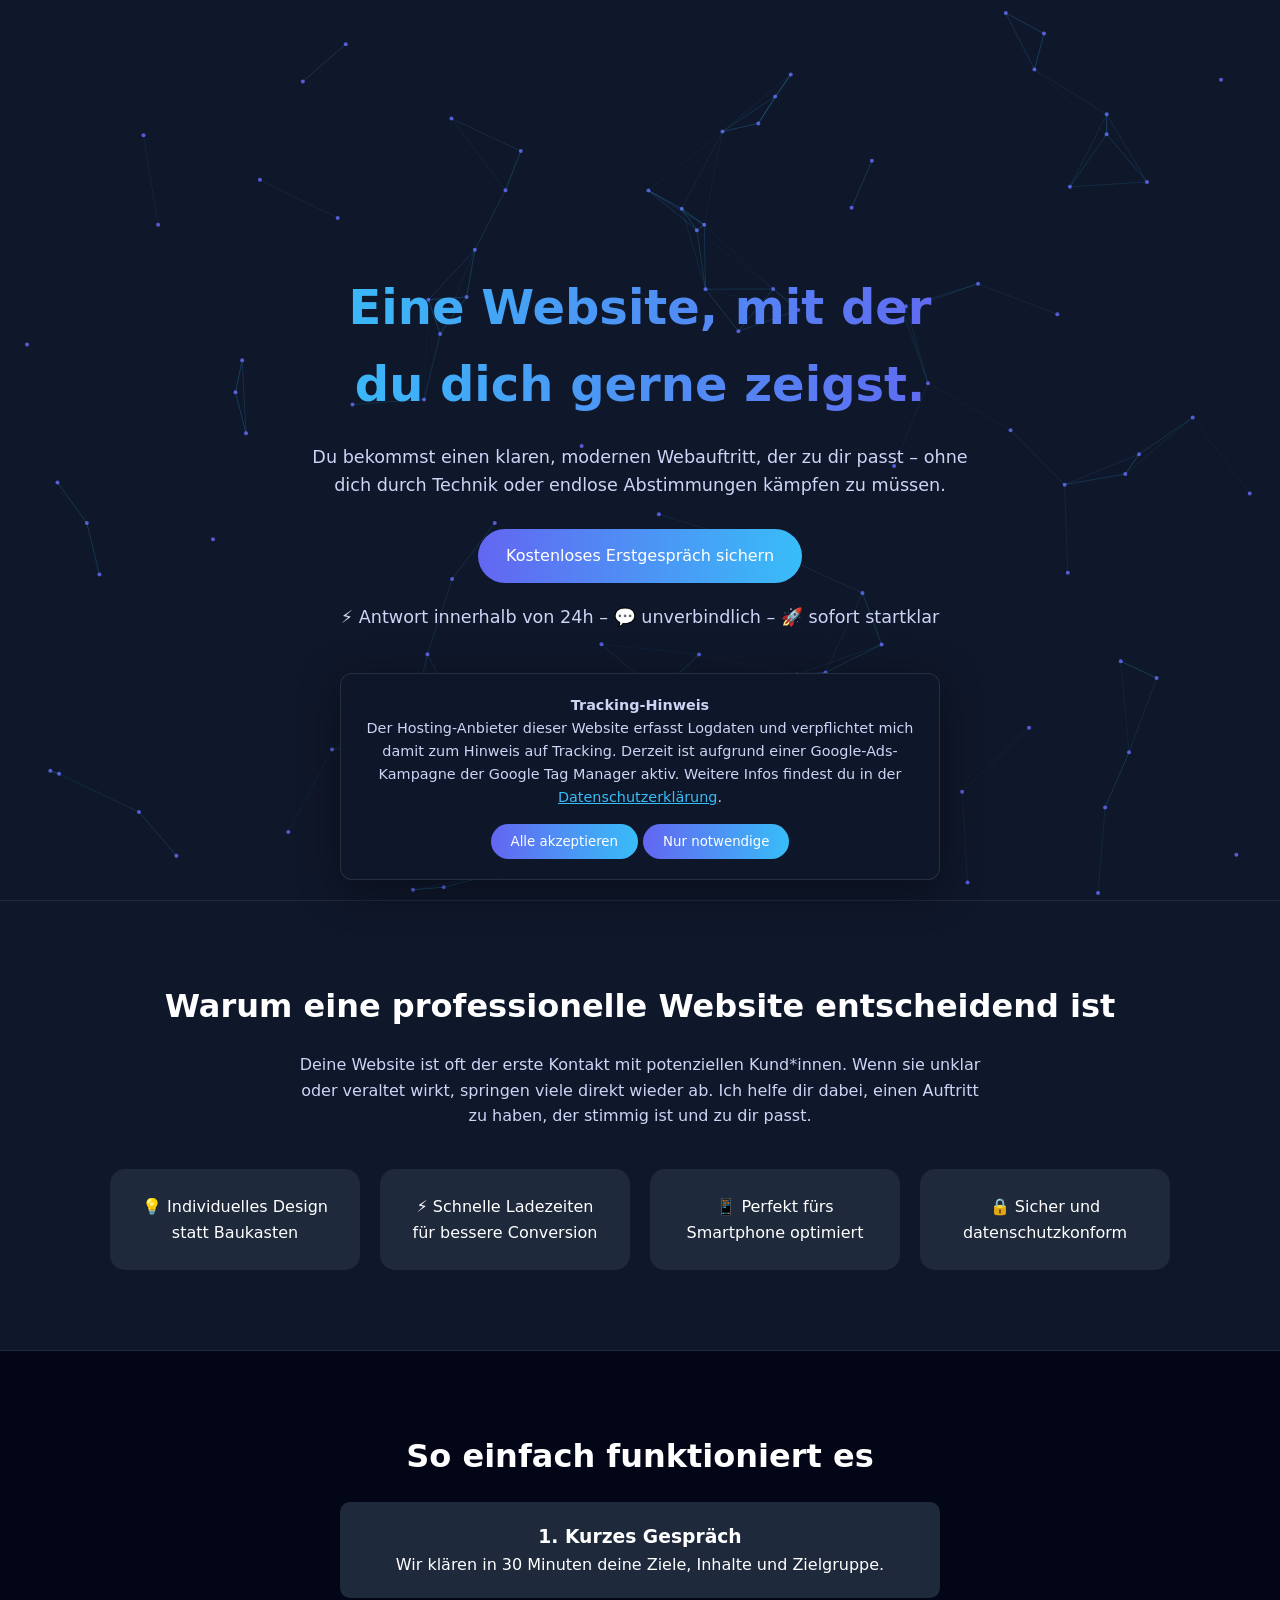
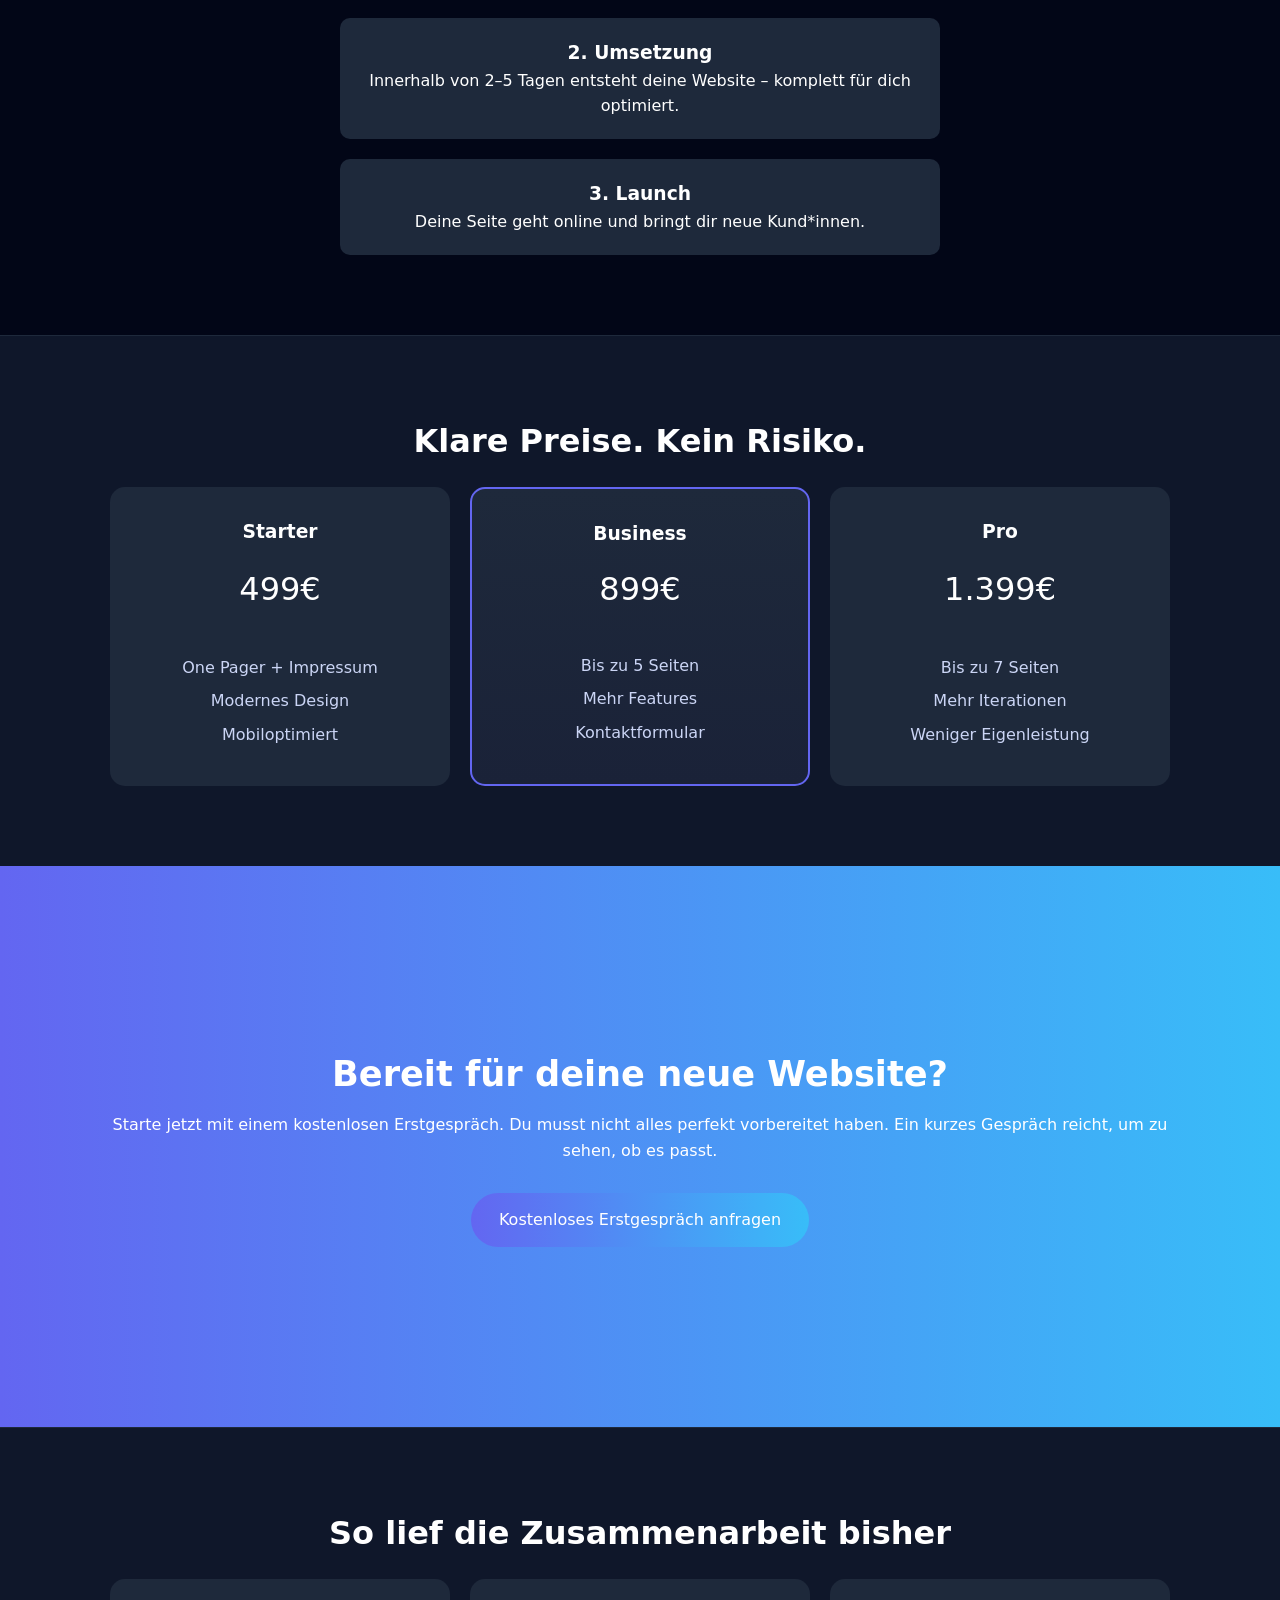
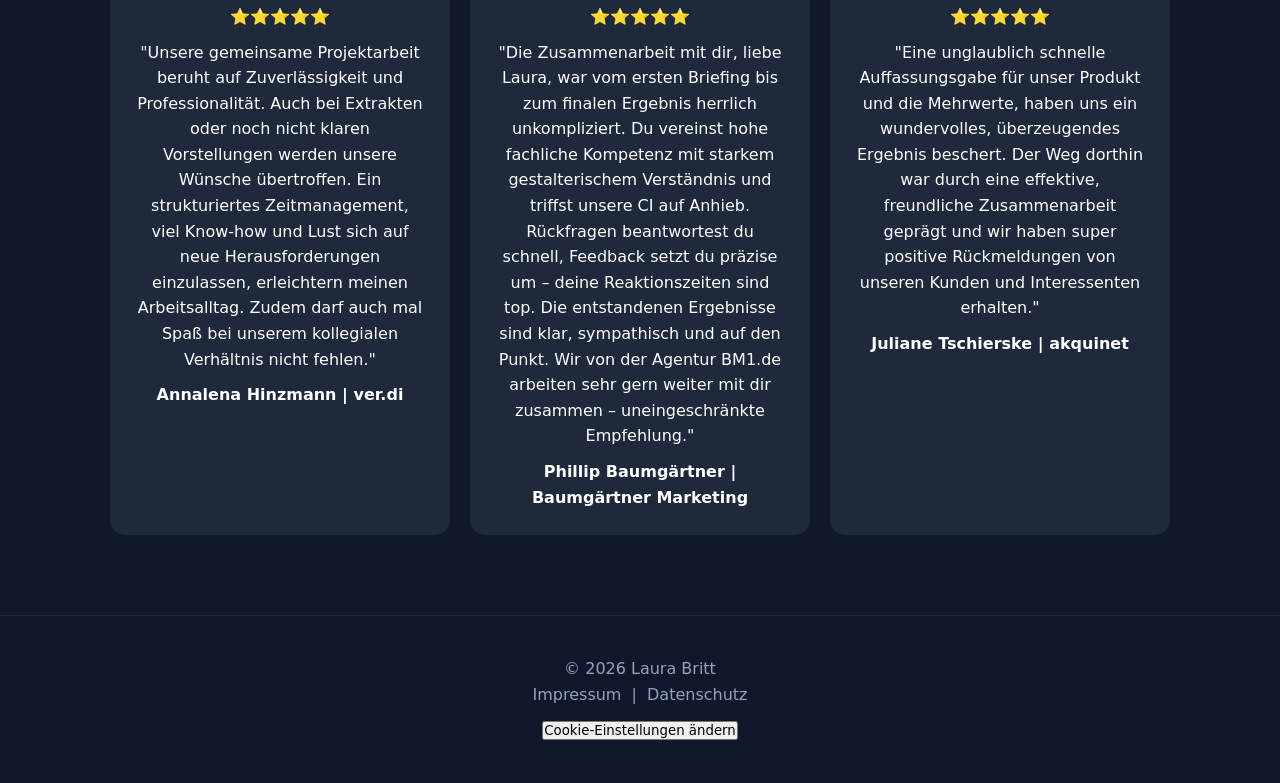
<file: index.html>
<!DOCTYPE html>
<html lang="de">
<head>
<meta charset="UTF-8">
<meta name="viewport" content="width=device-width, initial-scale=1.0">
<title>Schnelle & Günstige Websites</title>

<link rel="stylesheet" href="style.css">
</head>

<body>

<!-- HERO -->
<section class="hero">
    <canvas id="network"></canvas>

    <div class="container hero-content">
        <h1>Eine Website, mit der du dich gerne zeigst.</h1>
        <p>
            Du bekommst einen klaren, modernen Webauftritt, der zu dir passt –
            ohne dich durch Technik oder endlose Abstimmungen kämpfen zu müssen.
        </p>
        <a href="#kontakt" class="btn">Kostenloses Erstgespräch sichern</a>
    <p class="trust">
        ⚡ Antwort innerhalb von 24h – 💬 unverbindlich – 🚀 sofort startklar
    </p>
    </div>
</section>

<!-- BENEFITS -->
<section class="section">
    <div class="container">
        <h2>Warum eine professionelle Website entscheidend ist</h2>
        <p class="section-text">
            Deine Website ist oft der erste Kontakt mit potenziellen Kund*innen.
            Wenn sie unklar oder veraltet wirkt, springen viele direkt wieder ab.
            Ich helfe dir dabei, einen Auftritt zu haben, der stimmig ist und zu dir passt.
        </p>

        <div class="grid grid-4">
            <div class="card">💡 Individuelles Design statt Baukasten</div>
            <div class="card">⚡ Schnelle Ladezeiten für bessere Conversion</div>
            <div class="card">📱 Perfekt fürs Smartphone optimiert</div>
            <div class="card">🔒 Sicher und datenschutzkonform</div>
        </div>
    </div>
</section>

<!-- PROCESS -->
<section class="section dark">
    <div class="container">
        <h2>So einfach funktioniert es</h2>

        <div class="steps">
            <div class="step">
                <h3>1. Kurzes Gespräch</h3>
                <p>Wir klären in 30 Minuten deine Ziele, Inhalte und Zielgruppe.</p>
            </div>

            <div class="step">
                <h3>2. Umsetzung</h3>
                <p>Innerhalb von 2–5 Tagen entsteht deine Website – komplett für dich optimiert.</p>
            </div>

            <div class="step">
                <h3>3. Launch</h3>
                <p>Deine Seite geht online und bringt dir neue Kund*innen.</p>
            </div>
        </div>
    </div>
</section>

<!-- PRICING -->
<section class="section">
    <div class="container">
        <h2>Klare Preise. Kein Risiko.</h2>

        <div class="pricing">
            <div class="price-box">
                <h3>Starter</h3>
                <p class="price">499€</p>
                <ul>
                    <li>One Pager + Impressum</li>
                    <li>Modernes Design</li>
                    <li>Mobiloptimiert</li>
                </ul>
            </div>

            <div class="price-box highlight">
                <h3>Business</h3>
                <p class="price">899€</p>
                <ul>
                    <li>Bis zu 5 Seiten</li>
                    <li>Mehr Features</li>
                    <li>Kontaktformular</li>
                </ul>
            </div>

            <div class="price-box">
                <h3>Pro</h3>
                <p class="price">1.399€</p>
                <ul>
                    <li>Bis zu 7 Seiten</li>
                    <li>Mehr Iterationen</li>
                    <li>Weniger Eigenleistung</li>
                </ul>
            </div>
        </div>
    </div>
</section>

<!-- CTA -->
<section class="cta" id="kontakt">
    <div class="container">
        <h2>Bereit für deine neue Website?</h2>
        <p>Starte jetzt mit einem kostenlosen Erstgespräch. Du musst nicht alles perfekt vorbereitet haben. Ein kurzes Gespräch reicht, um zu sehen, ob es passt.</p>
        <a href="mailto:info@laurabritt.de" class="btn">Kostenloses Erstgespräch anfragen</a>
    </div>
</section>

<section class="section">
    <div class="container">
        <h2>So lief die Zusammenarbeit bisher</h2>

        <div class="grid">
            <div class="card">
                ⭐⭐⭐⭐⭐
                <div class="spacer-10"></div>
                <p>"Unsere gemeinsame Projektarbeit beruht auf Zuverlässigkeit und Professionalität. Auch bei Extrakten oder noch nicht klaren Vorstellungen werden unsere Wünsche übertroffen. Ein strukturiertes Zeitmanagement, viel Know-how und Lust sich auf neue Herausforderungen einzulassen, erleichtern meinen Arbeitsalltag. Zudem darf auch mal Spaß bei unserem kollegialen Verhältnis nicht fehlen."</p>
                <div class="spacer-10"></div>
                <b>Annalena Hinzmann | ver.di</b>
            </div>

            <div class="card">
                ⭐⭐⭐⭐⭐
                <div class="spacer-10"></div>
                <p>"Die Zusammenarbeit mit dir, liebe Laura, war vom ersten Briefing bis zum finalen Ergebnis herrlich unkompliziert. Du vereinst hohe fachliche Kompetenz mit starkem gestalterischem Verständnis und triffst unsere CI auf Anhieb. Rückfragen beantwortest du schnell, Feedback setzt du präzise um – deine Reaktionszeiten sind top. Die entstandenen Ergebnisse sind klar, sympathisch und auf den Punkt. Wir von der Agentur BM1.de arbeiten sehr gern weiter mit dir zusammen – uneingeschränkte Empfehlung."</p>
                <div class="spacer-10"></div>
                <b>Phillip Baumgärtner | Baumgärtner Marketing</b>
            </div>

            <div class="card">
                ⭐⭐⭐⭐⭐
                <div class="spacer-10"></div>
                <p>"Eine unglaublich schnelle Auffassungsgabe für unser Produkt und die Mehrwerte, haben uns ein wundervolles, überzeugendes Ergebnis beschert. Der Weg dorthin war durch eine effektive, freundliche Zusammenarbeit geprägt und wir haben super positive Rückmeldungen von unseren Kunden und Interessenten erhalten."</p>
                <div class="spacer-10"></div>
                <b>Juliane Tschierske | akquinet</b>
            </div>
        </div>
    </div>
</section>

<footer>
    <p>© 2026 Laura Britt</p>

    <p>
        <a href="/impressum">Impressum</a> |
        <a href="/datenschutz">Datenschutz</a>
    </p>
    <div class="spacer-10"></div>
    <button onclick="resetConsent()">Cookie-Einstellungen ändern</button>
</footer>

<div id="tracking-banner" class="tracking-banner">
    <div class="tracking-content">
        <p>
            <strong>Tracking-Hinweis</strong><br>
            Der Hosting-Anbieter dieser Website erfasst Logdaten und verpflichtet mich damit zum Hinweis auf Tracking. Derzeit ist aufgrund einer Google-Ads-Kampagne der Google Tag Manager aktiv.
            Weitere Infos findest du in der <a href="datenschutz">Datenschutzerklärung</a>.
        </p>
        <button onclick="acceptAll()">Alle akzeptieren</button>
        <button onclick="acceptEssential()">Nur notwendige</button>
    </div>
</div>

<script src="script.js"></script>
</body>
</html>
</file>
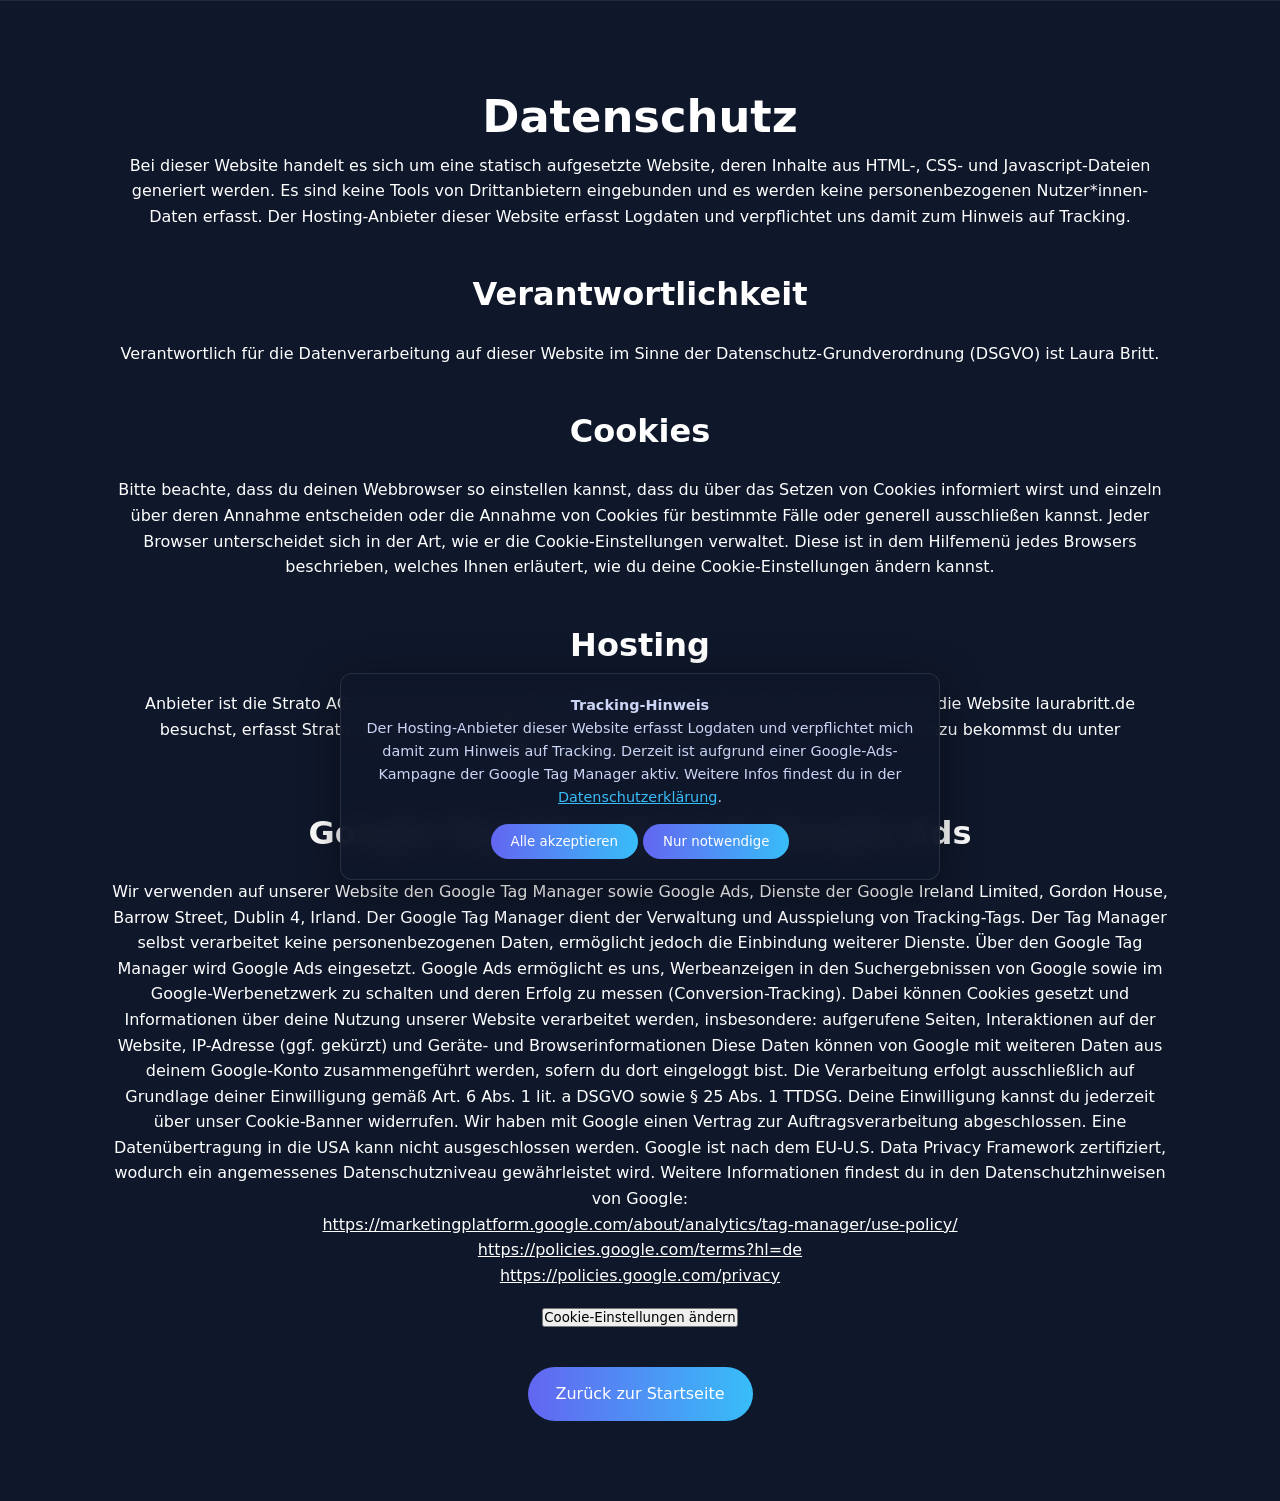
<file: datenschutz/index.html>
<!DOCTYPE html>
<html lang="de">
<head>
<meta charset="UTF-8">
<meta name="viewport" content="width=device-width, initial-scale=1.0">
<title>Datenschutz</title>
<link rel="stylesheet" href="/style.css">
</head>

<body>

<section class="section">
    <div class="container">
        <h1>Datenschutz</h1>
        <p>
            Bei dieser Website handelt es sich um eine statisch aufgesetzte Website, deren Inhalte aus HTML-, CSS- und Javascript-Dateien generiert werden. Es sind keine Tools von Drittanbietern eingebunden und es werden keine personenbezogenen Nutzer*innen-Daten erfasst. Der Hosting-Anbieter dieser Website erfasst Logdaten und verpflichtet uns damit zum Hinweis auf Tracking.
        </p>
        <div class="spacer-40"></div>
        <h2>Verantwortlichkeit</h2>
        <p>
            Verantwortlich für die Datenverarbeitung auf dieser Website im Sinne der Datenschutz-Grundverordnung (DSGVO) ist Laura Britt.
        </p>
        <div class="spacer-40"></div>
        <h2>Cookies</h2>
        <p>
            Bitte beachte, dass du deinen Webbrowser so einstellen kannst, dass du über das Setzen von Cookies informiert wirst und einzeln über deren Annahme entscheiden oder die Annahme von Cookies für bestimmte Fälle oder generell ausschließen kannst. Jeder Browser unterscheidet sich in der Art, wie er die Cookie-Einstellungen verwaltet. Diese ist in dem Hilfemenü jedes Browsers beschrieben, welches Ihnen erläutert, wie du deine Cookie-Einstellungen ändern kannst.
        </p>
        <div class="spacer-40"></div>
        <h2>Hosting</h2>
        <p>
            Anbieter ist die Strato AG, Otto-Ostrowski-Straße 7, 10249 Berlin (nachfolgend „Strato“). Wenn du die Website laurabritt.de besuchst, erfasst Strato verschiedene Logfiles inklusive Ihrer IP-Adressen. Mehr Informationen dazu bekommst du unter
            <a href="https://www.strato.de/datenschutz/" target="_blank">https://www.strato.de/datenschutz/</a>.
        </p>
        <div class="spacer-40"></div>
        <h2>Google Tag Manager und Google Ads</h2>
        <p>
            Wir verwenden auf unserer Website den Google Tag Manager sowie Google Ads, Dienste der Google Ireland Limited, Gordon House, Barrow Street, Dublin 4, Irland.

            Der Google Tag Manager dient der Verwaltung und Ausspielung von Tracking-Tags. Der Tag Manager selbst verarbeitet keine personenbezogenen Daten, ermöglicht jedoch die Einbindung weiterer Dienste.

            Über den Google Tag Manager wird Google Ads eingesetzt. Google Ads ermöglicht es uns, Werbeanzeigen in den Suchergebnissen von Google sowie im Google-Werbenetzwerk zu schalten und deren Erfolg zu messen (Conversion-Tracking). Dabei können Cookies gesetzt und Informationen über deine Nutzung unserer Website verarbeitet werden, insbesondere: aufgerufene Seiten, Interaktionen auf der Website, IP-Adresse (ggf. gekürzt) und Geräte- und Browserinformationen

            Diese Daten können von Google mit weiteren Daten aus deinem Google-Konto zusammengeführt werden, sofern du dort eingeloggt bist.

            Die Verarbeitung erfolgt ausschließlich auf Grundlage deiner Einwilligung gemäß Art. 6 Abs. 1 lit. a DSGVO sowie § 25 Abs. 1 TTDSG. Deine Einwilligung kannst du jederzeit über unser Cookie-Banner widerrufen.

            Wir haben mit Google einen Vertrag zur Auftragsverarbeitung abgeschlossen. Eine Datenübertragung in die USA kann nicht ausgeschlossen werden. Google ist nach dem EU-U.S. Data Privacy Framework zertifiziert, wodurch ein angemessenes Datenschutzniveau gewährleistet wird.

            Weitere Informationen findest du in den Datenschutzhinweisen von Google:<br>
            <a href="https://marketingplatform.google.com/about/analytics/tag-manager/use-policy/" target="_blank">https://marketingplatform.google.com/about/analytics/tag-manager/use-policy/</a><br>
            <a href="https://policies.google.com/terms?hl=de" target="_blank">https://policies.google.com/terms?hl=de</a><br>
            <a href="https://policies.google.com/privacy" target="_blank">https://policies.google.com/privacy</a>

        </p>
        <div class="spacer-20"></div>
        <button onclick="resetConsent()">Cookie-Einstellungen ändern</button>
        <div class="spacer-10"></div>
        <a href="/" class="btn">Zurück zur Startseite</a>

    </div>
</section>

<div id="tracking-banner" class="tracking-banner">
    <div class="tracking-content">
        <p>
            <strong>Tracking-Hinweis</strong><br>
            Der Hosting-Anbieter dieser Website erfasst Logdaten und verpflichtet mich damit zum Hinweis auf Tracking. Derzeit ist aufgrund einer Google-Ads-Kampagne der Google Tag Manager aktiv.
            Weitere Infos findest du in der <a href="/datenschutz">Datenschutzerklärung</a>.
        </p>
        <button onclick="acceptAll()">Alle akzeptieren</button>
        <button onclick="acceptEssential()">Nur notwendige</button>
    </div>
</div>

<script src="/script.js"></script>

</body>
</html>
</file>
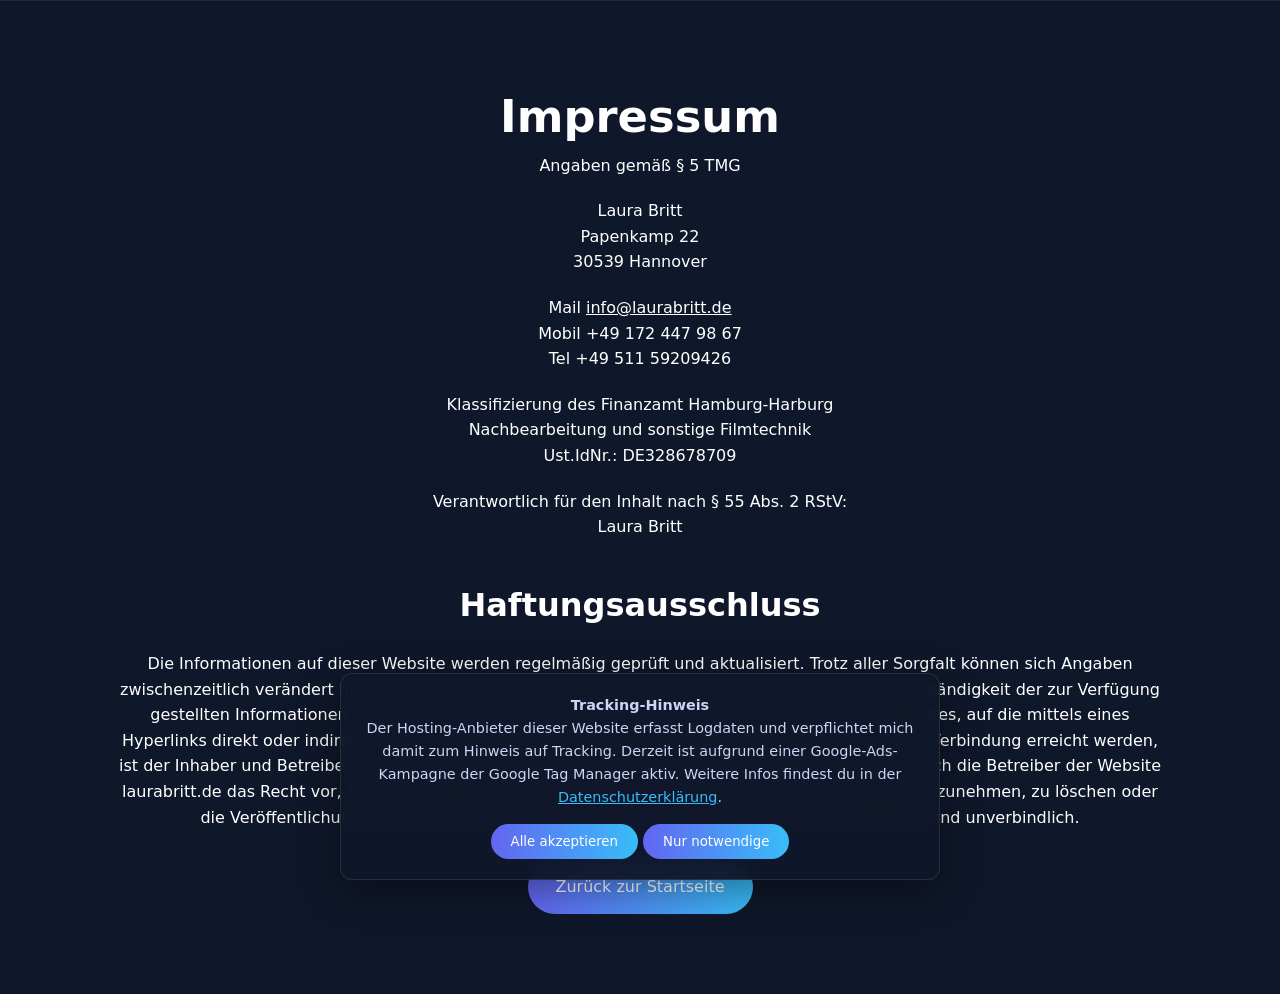
<file: impressum/index.html>
<!DOCTYPE html>
<html lang="de">
<head>
<meta charset="UTF-8">
<meta name="viewport" content="width=device-width, initial-scale=1.0">
<title>Impressum</title>
<link rel="stylesheet" href="/style.css">
</head>

<body>

<section class="section">
    <div class="container">
        <h1>Impressum</h1>
        <p>
            Angaben gemäß § 5 TMG
        </p>
        <div class="spacer-20"></div>
        <p>
            Laura Britt<br>
            Papenkamp 22<br>
            30539 Hannover
        </p>
        <div class="spacer-20"></div>
        <p>
            Mail <a href=mailto:info@laurabritt.de">info@laurabritt.de</a><br>
            Mobil +49 172 447 98 67<br>
            Tel +49 511 59209426
        </p>
        <div class="spacer-20"></div>
        <p>
            Klassifizierung des Finanzamt Hamburg-Harburg<br>
            Nachbearbeitung und sonstige Filmtechnik<br>
            Ust.IdNr.: DE328678709
        </p>
        <div class="spacer-20"></div>
        <p>
            Verantwortlich für den Inhalt nach § 55 Abs. 2 RStV:<br>
            Laura Britt
        </p>
        <div class="spacer-40"></div>
        <h2>Haftungsausschluss</h2>
        <p>
            Die Informationen auf dieser Website werden regelmäßig geprüft und aktualisiert. Trotz aller Sorgfalt können sich Angaben zwischenzeitlich verändert haben. Eine Haftung oder Garantie für die Aktualität, Richtigkeit und Vollständigkeit der zur Verfügung gestellten Informationen kann daher nicht übernommen werden. Gleiches gilt auch für alle Websites, auf die mittels eines Hyperlinks direkt oder indirekt verwiesen werden. Für den Inhalt der Websites, die mit einer solchen Verbindung erreicht werden, ist der Inhaber und Betreiber der Website laurabritt.de nicht verantwortlich. Des Weiteren behalten sich die Betreiber der Website laurabritt.de das Recht vor, an den bereitgestellten Informationen Änderungen oder Ergänzungen vorzunehmen, zu löschen oder die Veröffentlichung zeitweise oder endgültig einzustellen. Alle Angebote sind freibleibend und unverbindlich.
        </p>

        <a href="/" class="btn">Zurück zur Startseite</a>
    </div>
</section>

<div id="tracking-banner" class="tracking-banner">
    <div class="tracking-content">
        <p>
            <strong>Tracking-Hinweis</strong><br>
            Der Hosting-Anbieter dieser Website erfasst Logdaten und verpflichtet mich damit zum Hinweis auf Tracking. Derzeit ist aufgrund einer Google-Ads-Kampagne der Google Tag Manager aktiv.
            Weitere Infos findest du in der <a href="/datenschutz">Datenschutzerklärung</a>.
        </p>
        <button onclick="acceptAll()">Alle akzeptieren</button>
        <button onclick="acceptEssential()">Nur notwendige</button>
    </div>
</div>

<script src="/script.js"></script>

</body>
</html>
</file>
<file: style.css>
/* RESET */
* {
    margin: 0;
    padding: 0;
    box-sizing: border-box;
    font-family: system-ui, -apple-system, sans-serif;
    scroll-behavior: smooth;
}

/* SPACER */

.spacer-10 {
    min-height: 10px;
}

.spacer-20 {
    min-height: 20px;
}

.spacer-40 {
    min-height: 40px;
}

/* BODY */
body {
    background: #0f172a;
    color: white;
    line-height: 1.6;
    text-align: center; /* GLOBAL CENTER */
}

.trust {
    margin-top: 15px;
    font-size: 0.9rem;
    color: #94a3b8;
}

h1 {
    font-size: 2.8rem;
}

a {
    color: white;
}

/* CONTAINER */
.container {
    max-width: 1100px;
    margin: auto;
    padding: 80px 20px;

    display: flex;
    flex-direction: column;
    align-items: center; /* CENTER CONTENT */
}

/* ================= Tracking Banner ================= */

.tracking-banner {
    display: none;
    position: fixed;
    bottom: 20px;
    left: 50%;
    transform: translateX(-50%);
    width: 90%;
    max-width: 600px;

    background: rgba(15, 23, 42, 0.95);
    backdrop-filter: blur(12px);
    border: 1px solid rgba(255,255,255,0.1);

    padding: 20px;
    border-radius: 12px;
    z-index: 9999;

    box-shadow: 0 10px 40px rgba(0,0,0,0.4);
}

.tracking-content p {
    font-size: 0.9rem;
    color: #cbd5f5;
}

.tracking-content a {
    color: #38bdf8;
    text-decoration: underline;
}

.tracking-small {
    margin-top: 10px;
    font-size: 0.8rem;
    color: #94a3b8;
}

.tracking-banner button {
    margin-top: 15px;
    padding: 10px 20px;
    border-radius: 20px;
    border: none;
    background: linear-gradient(90deg, #6366f1, #38bdf8);
    color: white;
    cursor: pointer;
}


/* ================= HERO ================= */

.hero {
    position: relative;
    height: 100vh;
    overflow: hidden;

    display: flex;
    align-items: center;
    justify-content: center;
}

/* Canvas Background */
#network {
    position: absolute;
    top: 0;
    left: 0;
    width: 100%;
    height: 100%;
    pointer-events: none; /* verhindert Klick-Probleme */
}

.hero-content {
    position: relative;
    z-index: 2;
    max-width: 700px;
}

.hero h1 {
    font-size: 3rem;
    background: linear-gradient(90deg, #38bdf8, #6366f1);
    -webkit-background-clip: text;
    color: transparent;
}

.hero p {
    margin-top: 20px;
    color: #cbd5f5;
    font-size: 1.1rem;
}

/* BUTTON */
.btn {
    display: inline-block;
    margin-top: 30px;
    padding: 14px 28px;
    border-radius: 30px;
    background: linear-gradient(90deg, #6366f1, #38bdf8);
    text-decoration: none;
    color: white;
    font-weight: 500;
    transition: all 0.3s ease;
}

.btn:hover {
    transform: scale(1.08);
    box-shadow: 0 10px 30px rgba(99,102,241,0.4);
}

/* ================= SECTIONS ================= */

.section {
    border-top: 1px solid #1e293b;
}

.section.dark {
    background: #020617;
}

.section h2 {
    font-size: 2rem;
    margin-bottom: 20px;
}

/* TEXT BLOCK */
.section-text {
    max-width: 700px;
    margin-bottom: 40px;
    color: #cbd5f5;
}

/* ================= GRID ================= */

/* Standard Grid (z. B. Testimonials → 3 Spalten) */
.grid {
    display: grid;
    grid-template-columns: repeat(3, 1fr);
    gap: 20px;
    width: 100%;
}

/* 🔥 Benefits → 4 Spalten */
.grid-4 {
    grid-template-columns: repeat(4, 1fr);
}

/* Mobile */
@media (max-width: 768px) {
    .grid {
        grid-template-columns: 1fr;
    }

    .grid-4 {
        grid-template-columns: 1fr;
    }
}

/* ================= CARDS ================= */

.card {
    background: #1e293b;
    padding: 25px;
    border-radius: 15px;
    transition: all 0.6s ease;
    opacity: 0;
    transform: translateY(40px);

    text-align: center;
}

.card.visible {
    opacity: 1;
    transform: translateY(0);
}

.card:hover {
    transform: translateY(-5px) scale(1.02);
    background: #273449;
}

/* ================= STEPS ================= */

.steps {
    display: flex;
    flex-direction: column;
    gap: 20px;
    width: 100%;
    max-width: 600px; /* NICE CENTER WIDTH */
}

.step {
    background: #1e293b;
    padding: 20px;
    border-radius: 10px;
    opacity: 0;
    transform: translateX(-40px);
    transition: all 0.6s ease;

    text-align: center;
}

.step.visible {
    opacity: 1;
    transform: translateX(0);
}

/* ================= PRICING ================= */

.pricing {
    display: grid;
    grid-template-columns: repeat(3, 1fr); /* 3 Spalten */
    gap: 20px;
    width: 100%;
}

.price-box {
    width: 100%;
    height: 100%; /* gleiche Höhe */
    background: #1e293b;
    padding: 30px;
    border-radius: 15px;
    text-align: center;

    display: flex;
    flex-direction: column;
    justify-content: space-between; /* Inhalte gleich verteilt */

    opacity: 0;
    transform: scale(0.9);
    transition: all 0.5s ease;
}

.price-box.visible {
    opacity: 1;
    transform: scale(1);
}

.price-box ul {
    list-style: none;
    margin-top: 15px;
}

.price-box li {
    margin: 8px 0;
    color: #cbd5f5;
}

.price {
    font-size: 2rem;
    margin: 15px 0;
}

/* Highlight */
.highlight {
    border: 2px solid #6366f1;
    background: linear-gradient(180deg, #1e293b, #1a2238);
}

.price-box:hover {
    transform: scale(1.05);
}

/* ================= CTA ================= */

.cta {
    text-align: center;
    padding: 100px 20px;
    background: linear-gradient(90deg, #6366f1, #38bdf8);
}

.cta h2 {
    font-size: 2.2rem;
}

.cta p {
    margin-top: 10px;
}

/* ================= FOOTER ================= */

footer {
    text-align: center;
    padding: 40px;
    color: #94a3b8;
    border-top: 1px solid #1e293b;
}

footer a {
    color: #94a3b8;
    text-decoration: none;
    margin: 0 5px;
}

footer a:hover {
    color: white;
}

/* ================= RESPONSIVE ================= */

@media (max-width: 768px) {
    .hero h1 {
        font-size: 2.2rem;
    }

    .container {
        padding: 60px 20px;
    }

    .pricing {
        grid-template-columns: 1fr;
    }

    .grid {
        grid-template-columns: 1fr; /* 1 Spalte */
    }

    .btn {
        background: white;
        color: #0f172a;
        font-weight: 600;
    }
}
</file>
